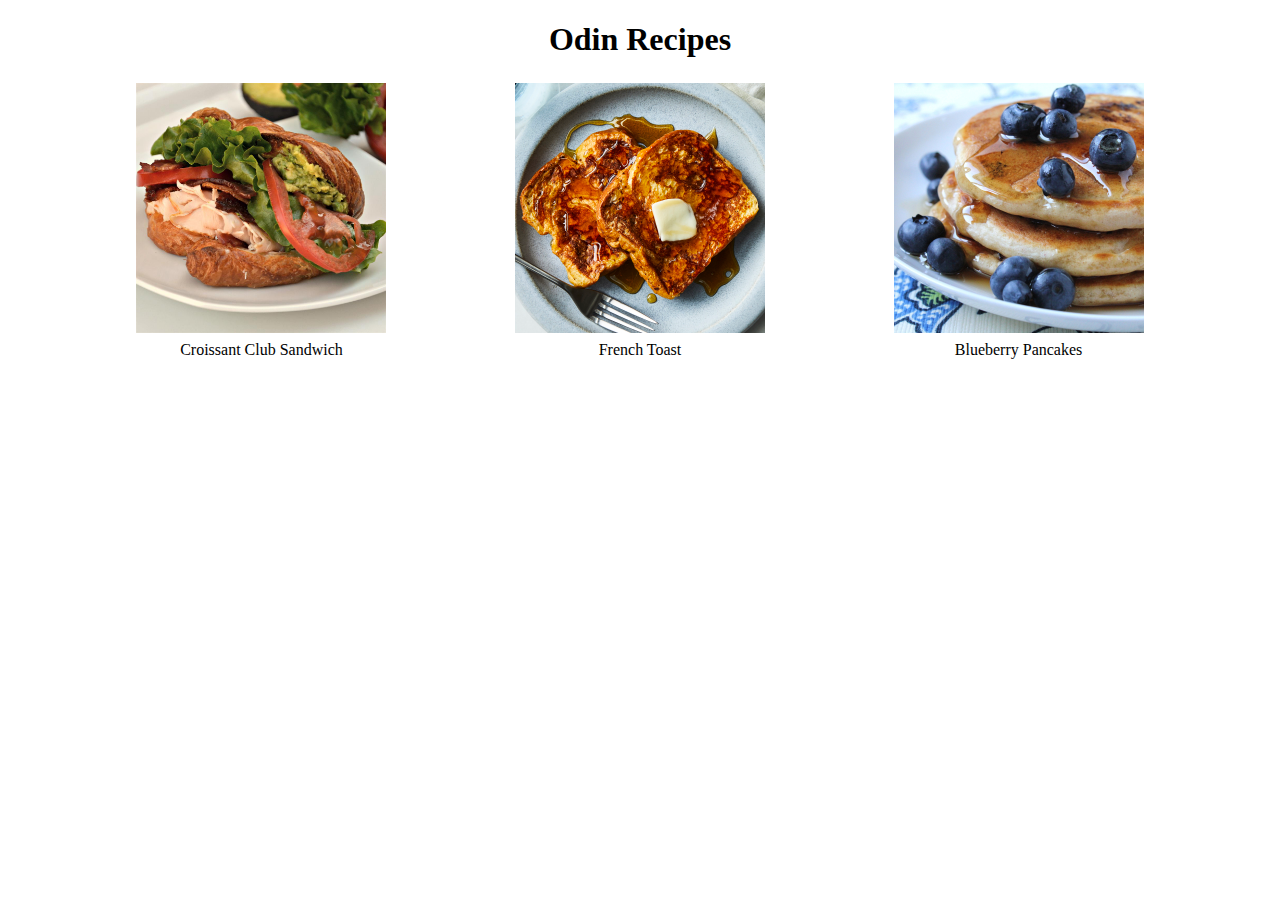
<file: index.html>
<!DOCTYPE html>
<html lang="en">
    <head>
        <meta charset="utf-8">
        <title>Cook with Odin</title>
        <link rel="stylesheet" href="style.css">
    </head>
    <body>
        <h1 class="heading">Odin Recipes</h1>
        <table class="main-table">
            <tr>
                <td><a href="recipes/croissant-club-sandwich.html"><img src="images/croissant-club-sandwich.jpeg" alt="Croissant Club Sendwich" width="250"></a></td>
                <td><a href="recipes/french-toast.html"><img src="images/french-toast.jpeg" alt="French Toast" width="250"></a></td>
                <td><a href="recipes/blueberry-pancakes.html"><img src="images/blueberry-pancakes.jpeg" alt="Blueberry Pancakes" width="250"></a></td>
            </tr>
            <tr>
                <td>Croissant Club Sandwich</td>
                <td>French Toast</td>
                <td>Blueberry Pancakes</td>
            </tr>
        </table>
    </body>
</html>
</file>
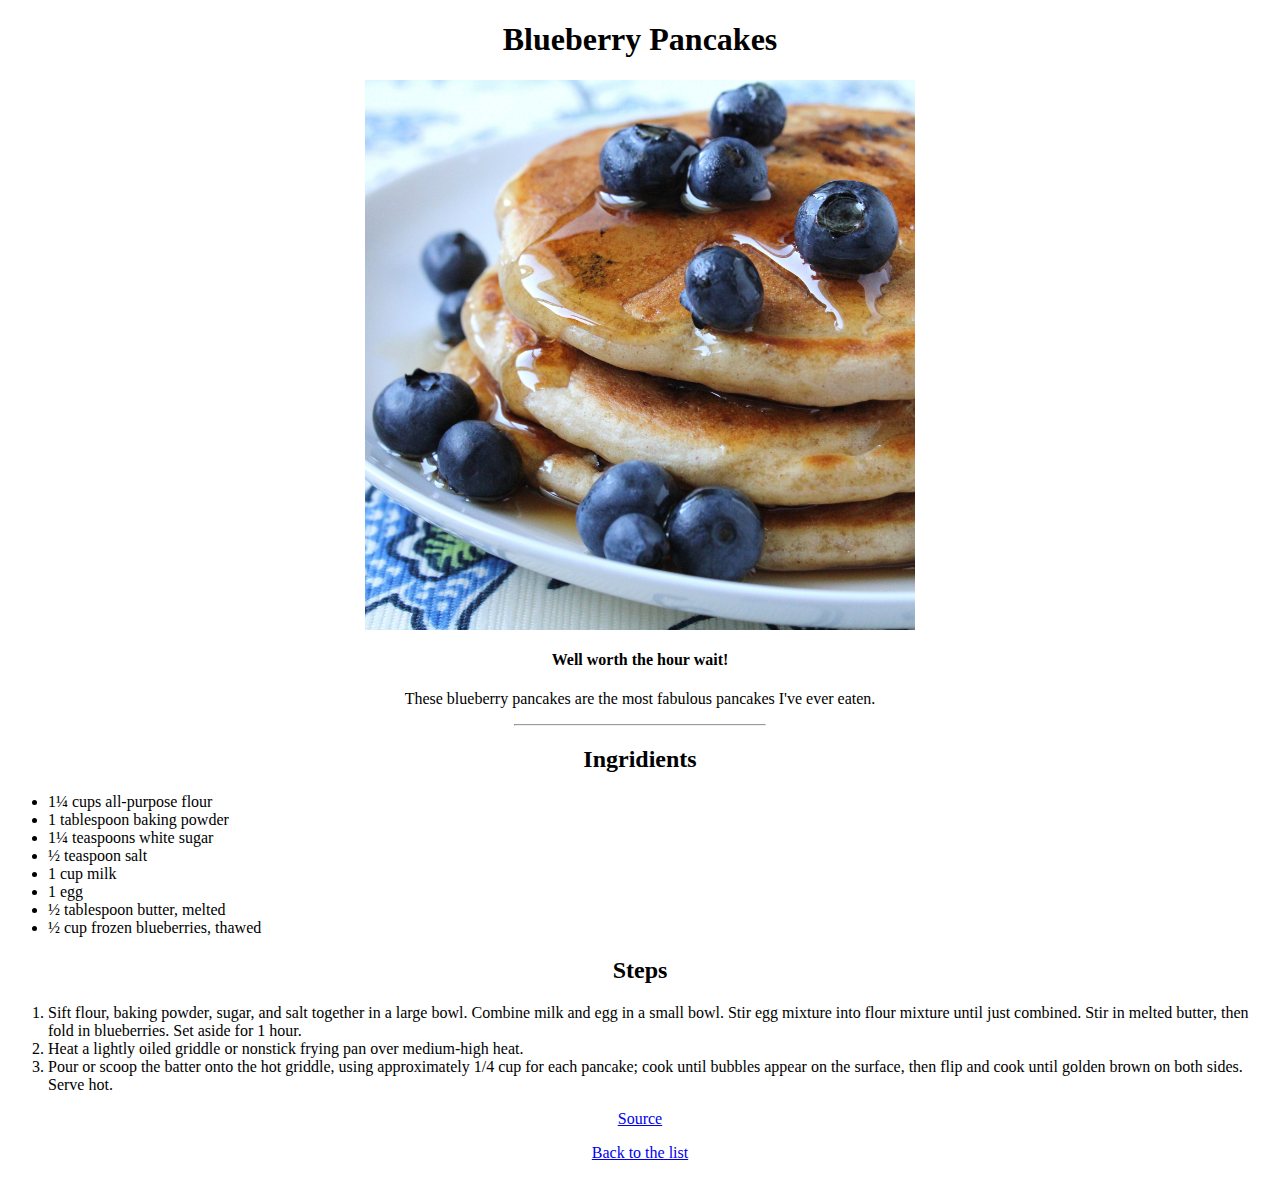
<file: recipes/blueberry-pancakes.html>
<!DOCTYPE html>
<html>
<head>
    <link rel="stylesheet" href="../style.css">
</head>
<body>
    <h1 class="heading">Blueberry Pancakes</h1>
    <img class="recipe-image" src="../images/blueberry-pancakes.jpeg" alt="Blueberry Pancakes" width="550">
    <h4 class="heading">Well worth the hour wait!</h4>
    <p>These blueberry pancakes are the most fabulous pancakes I've ever eaten.</p>
    <hr width="250">
    <h2 class="heading">Ingridients</h2>
<ul>
    <li>1¼ cups all-purpose flour</li>
    <li>1 tablespoon baking powder</li>
    <li>1¼ teaspoons white sugar</li>
    <li>½ teaspoon salt</li>
    <li>1 cup milk</li>
    <li>1 egg</li>
    <li>½ tablespoon butter, melted</li>
    <li>½ cup frozen blueberries, thawed</li>
</ul>
<h2 class="heading">Steps</h2>
<ol>
    <li>Sift flour, baking powder, sugar, and salt together in a large bowl. Combine milk and egg in a small bowl. Stir egg mixture into flour mixture until just combined. Stir in melted butter, then fold in blueberries. Set aside for 1 hour.</li>
    <li>Heat a lightly oiled griddle or nonstick frying pan over medium-high heat.</li>
    <li>Pour or scoop the batter onto the hot griddle, using approximately 1/4 cup for each pancake; cook until bubbles appear on the surface, then flip and cook until golden brown on both sides. Serve hot.</li>
</ol>
    <p><a href="https://www.allrecipes.com/recipe/20177/todds-famous-blueberry-pancakes/">Source</a></p>
    <p><a href="../index.html">Back to the list</a></p>
</body>
</html>
</file>
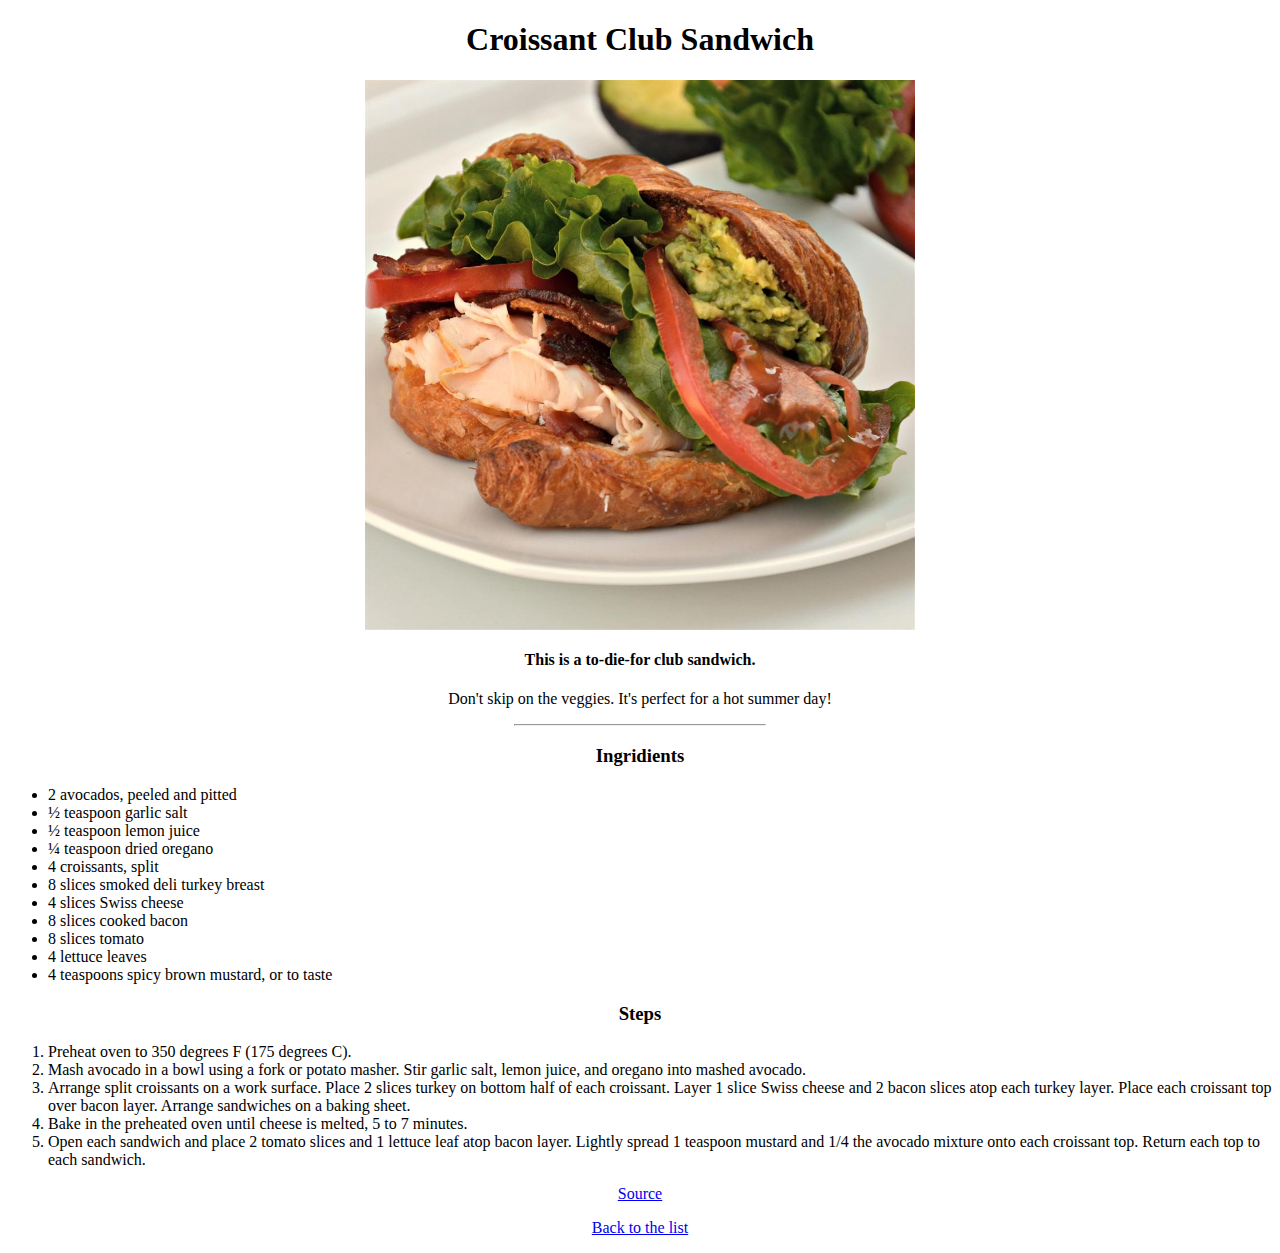
<file: recipes/croissant-club-sandwich.html>
<!DOCTYPE html>
<html>
<head>
    <link rel="stylesheet" href="../style.css">
</head>
<body>
<h1 class="heading">Croissant Club Sandwich</h1>
<img class="recipe-image" src="../images/croissant-club-sandwich.jpeg" alt="croissant-club-sandwich" width="550">
<h4 class="heading">This is a to-die-for club sandwich.</h4>
<p>Don't skip on the veggies. It's perfect for a hot summer day!</p>
<hr width="250">
<h3 class="heading">Ingridients</h3>
<ul>
    <li>2 avocados, peeled and pitted</li>
    <li>½ teaspoon garlic salt</li>
    <li>½ teaspoon lemon juice</li>
    <li>¼ teaspoon dried oregano</li>
    <li>4 croissants, split</li>
    <li>8 slices smoked deli turkey breast</li>
    <li>4 slices Swiss cheese</li>
    <li>8 slices cooked bacon</li>
    <li>8 slices tomato</li>
    <li>4 lettuce leaves</li>
    <li>4 teaspoons spicy brown mustard, or to taste</li>
</ul>
<h3 class="heading">Steps</h3>
<ol>
    <li>Preheat oven to 350 degrees F (175 degrees C).</li>
    <li>Mash avocado in a bowl using a fork or potato masher. Stir garlic salt, lemon juice, and oregano into mashed avocado.</li>
    <li>Arrange split croissants on a work surface. Place 2 slices turkey on bottom half of each croissant. Layer 1 slice Swiss cheese and 2 bacon slices atop each turkey layer. Place each croissant top over bacon layer. Arrange sandwiches on a baking sheet.</li>
    <li>Bake in the preheated oven until cheese is melted, 5 to 7 minutes.</li>
    <li>Open each sandwich and place 2 tomato slices and 1 lettuce leaf atop bacon layer. Lightly spread 1 teaspoon mustard and 1/4 the avocado mixture onto each croissant top. Return each top to each sandwich.</li>
</ol>
    <p><a href="https://www.allrecipes.com/recipe/236199/croissant-club-sandwich/">Source</a></p>
    <p><a href="../index.html">Back to the list</a></p>
</body>
</html>
</file>
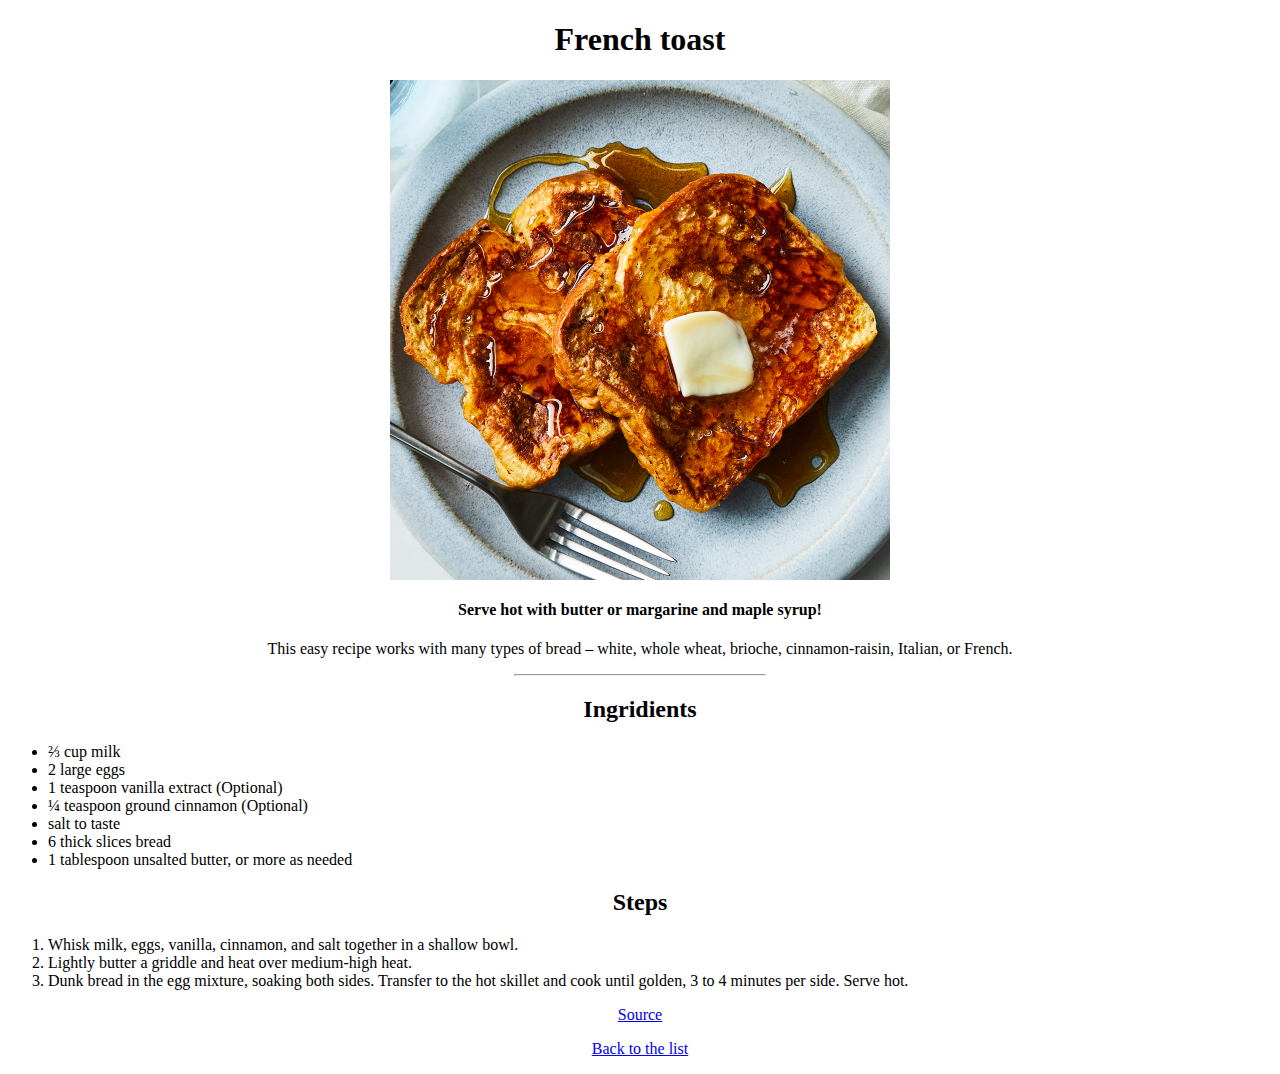
<file: recipes/french-toast.html>
<!DOCTYPE html>
<html>
<head>
    <link rel="stylesheet" href="../style.css">
</head>
<body>
    <h1 class="heading">French toast</h1>
    <img class="recipe-image" src="../images/french-toast.jpeg" alt="French Toast" width="500">
    <h4 class="heading">Serve hot with butter or margarine and maple syrup!</h4>
    <p>This easy recipe works with many types of bread – white, whole wheat, brioche, cinnamon-raisin, Italian, or French. </p>
    <hr width="250">
    <h2 class="heading">Ingridients</h2>
<ul>
    <li>⅔ cup milk</li>
    <li>2 large eggs</li>
    <li>1 teaspoon vanilla extract (Optional)</li>
    <li>¼ teaspoon ground cinnamon (Optional)</li>
    <li>salt to taste</li>
    <li>6 thick slices bread</li>
    <li>1 tablespoon unsalted butter, or more as needed</li>
</ul>
<h2 class="heading">Steps</h2>
<ol>
    <li>Whisk milk, eggs, vanilla, cinnamon, and salt together in a shallow bowl.</li>
    <li>Lightly butter a griddle and heat over medium-high heat.</li>
    <li>Dunk bread in the egg mixture, soaking both sides. Transfer to the hot skillet and cook until golden, 3 to 4 minutes per side. Serve hot.</li>
</ol>
    <p><a href="https://www.allrecipes.com/recipe/7016/french-toast-i/">Source</a></p>
    <p><a href="../index.html">Back to the list</a></p>
</body>
</html>
</file>
<file: style.css>
.heading {
    text-align: center;
}

.main-table {
    text-align: center;
    margin-left: auto;
    margin-right: auto;
    width: 90%;
}

.recipe-image {
    display: block;
    margin-left: auto;
    margin-right: auto; 
}

p {
    text-align: center;
}
</file>
